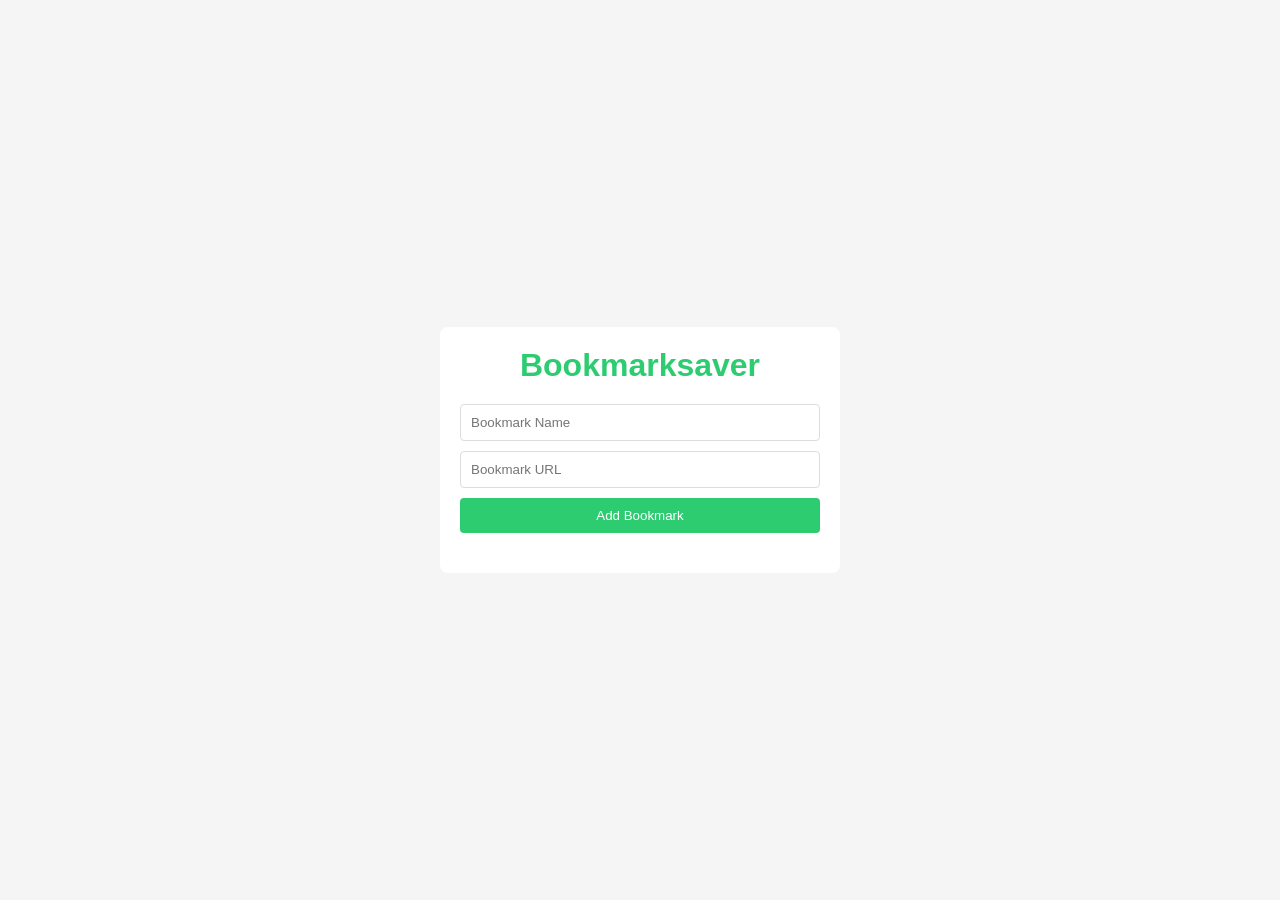
<file: book-mark-saver/index.html>
<!DOCTYPE html>
<html lang="en">
<head>
    <meta charset="UTF-8">
    <meta name="viewport" content="width=device-width, initial-scale=1.0">
    <title>Bookmark Saver</title>
    <link rel="stylesheet" href="style.css">
</head>
<body>

    <div class="app-container">
        <h1>Bookmarksaver</h1>
        <div class="input-container">
            <input type="text" id="bookmark-name" placeholder="Bookmark Name">
            <input type="url" placeholder="Bookmark URL" id="bookmark-url">
            <button id="add-bookmark">Add Bookmark</button>
        </div>

        <ul id="bookmark-list"></ul>
    </div>
    
    <script src="index.js"></script>
</body>
</html>
</file>
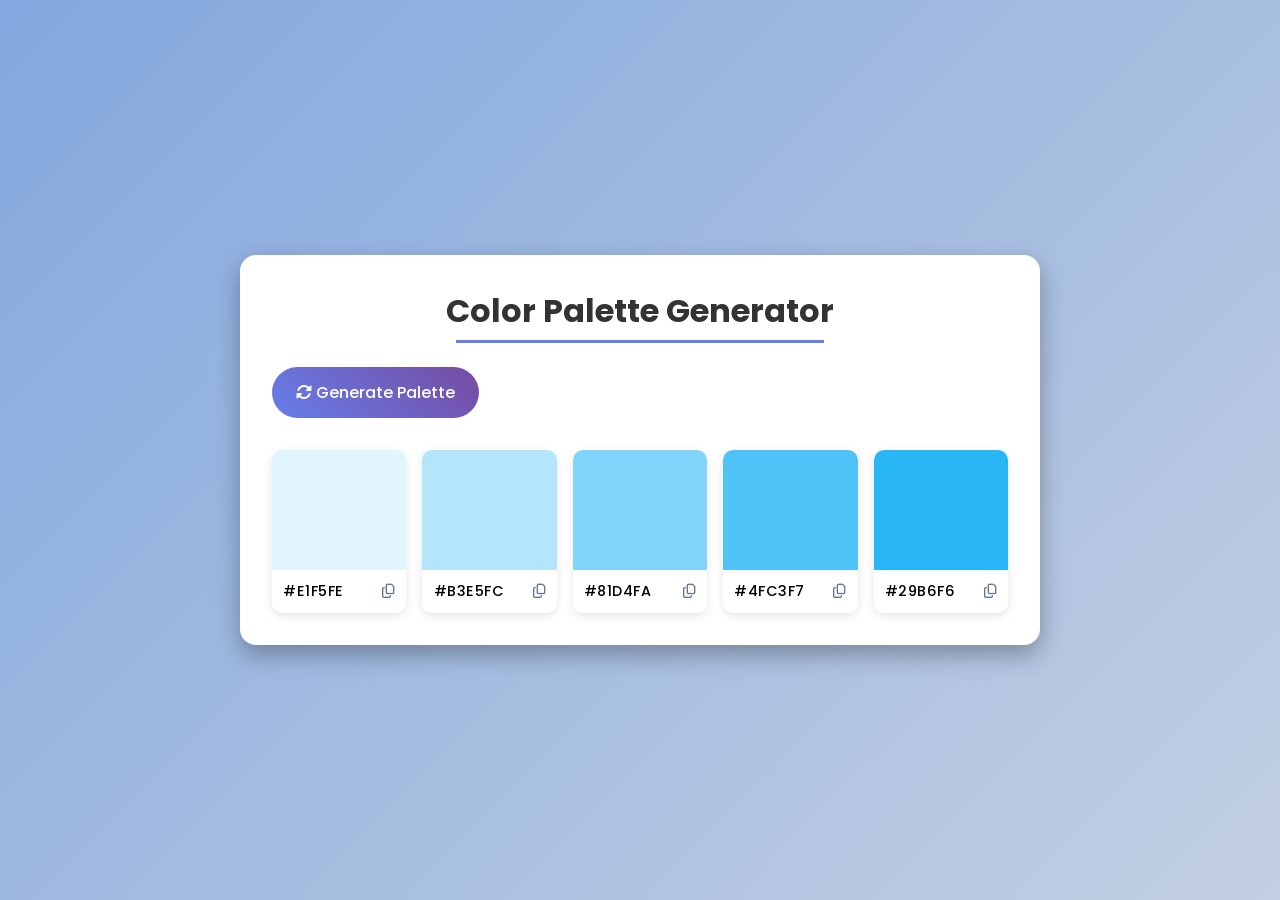
<file: color-palette-generator/index.html>
<!DOCTYPE html>
<html lang="en">
  <head>
    <meta charset="UTF-8" />
    <meta name="viewport" content="width=device-width, initial-scale=1.0" />
    <title>Color Palette Generator</title>
    <link
      rel="stylesheet"
      href="https://cdnjs.cloudflare.com/ajax/libs/font-awesome/6.7.2/css/all.min.css"
      integrity="sha512-Evv84Mr4kqVGRNSgIGL/F/aIDqQb7xQ2vcrdIwxfjThSH8CSR7PBEakCr51Ck+w+/U6swU2Im1vVX0SVk9ABhg=="
      crossorigin="anonymous"
      referrerpolicy="no-referrer"
    />
    <link rel="stylesheet" href="style.css" />
  </head>
  <body>
    <div class="container">
      <h1>Color Palette Generator</h1>

      <button id="generate-btn">
        <i class="fas fa-sync-alt"></i>
        Generate Palette
      </button>

      <div class="palette-container">
        <!-- COLOR BOX 1 -->
        <div class="color-box">
          <div class="color" style="background-color: #e1f5fe"></div>
          <div class="color-info">
            <span class="hex-value">#E1F5FE</span>
            <i class="far fa-copy copy-btn" title="Copy to clipboard"></i>
          </div>
        </div>
        <!-- COLOR BOX 2 -->
        <div class="color-box">
          <div class="color" style="background-color: #b3e5fc"></div>
          <div class="color-info">
            <span class="hex-value">#B3E5FC</span>
            <i class="far fa-copy copy-btn" title="Copy to clipboard"></i>
          </div>
        </div>
        <!-- COLOR BOX 3 -->
        <div class="color-box">
          <div class="color" style="background-color: #81d4fa"></div>
          <div class="color-info">
            <span class="hex-value">#81D4FA</span>
            <i class="far fa-copy copy-btn" title="Copy to clipboard"></i>
          </div>
        </div>
        <!-- COLOR BOX 4 -->
        <div class="color-box">
          <div class="color" style="background-color: #4fc3f7"></div>
          <div class="color-info">
            <span class="hex-value">#4FC3F7</span>
            <i class="far fa-copy copy-btn" title="Copy to clipboard"></i>
          </div>
        </div>
        <!-- COLOR BOX 5 -->
        <div class="color-box">
          <div class="color" style="background-color: #29b6f6"></div>
          <div class="color-info">
            <span class="hex-value">#29B6F6</span>
            <i class="far fa-copy copy-btn" title="Copy to clipboard"></i>
          </div>
        </div>
      </div>
</div>

    <script src="script.js"></script>
  </body>
</html>
</file>
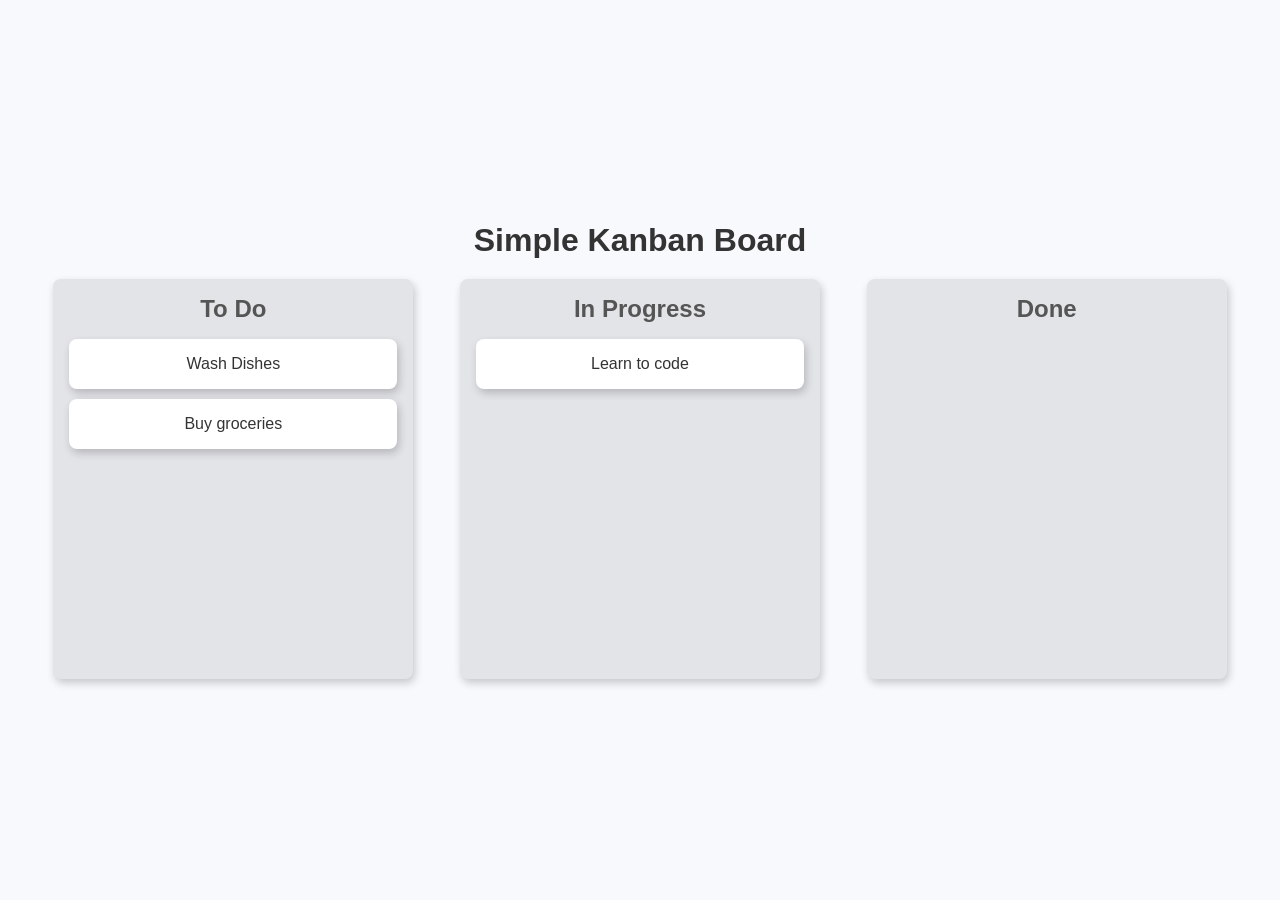
<file: drag-and-drop/index.html>
<!DOCTYPE html>
<html lang="en">
<head>
    <meta charset="UTF-8">
    <meta name="viewport" content="width=device-width, initial-scale=1.0">
    <title>Drag & Drop</title>
    <link rel="stylesheet" href="style.css">
</head>
<body>
    <div class="container">
        <h1>Simple Kanban Board</h1>

        <div class="board">
            <!-- list 1 -->
            <div class="list" id="list1">
                <h2>To Do</h2>
                <div class="card" draggable="true" id="card1">Wash Dishes</div>
                <div class="card" draggable="true" id="card2">Buy groceries</div>
            </div>

            <!-- LIST 2 -->
            <div class="list" id="list1">
                <h2>In Progress</h2>
                <div class="card" draggable="true" id="card3">Learn to code</div>
            </div>

            <!-- LIST 3 -->
            <div class="list" id="list1">
                <h2>Done</h2>
            </div>
        </div>
    </div>

    <script src="script.js"></script>
</body>
</html>
</file>
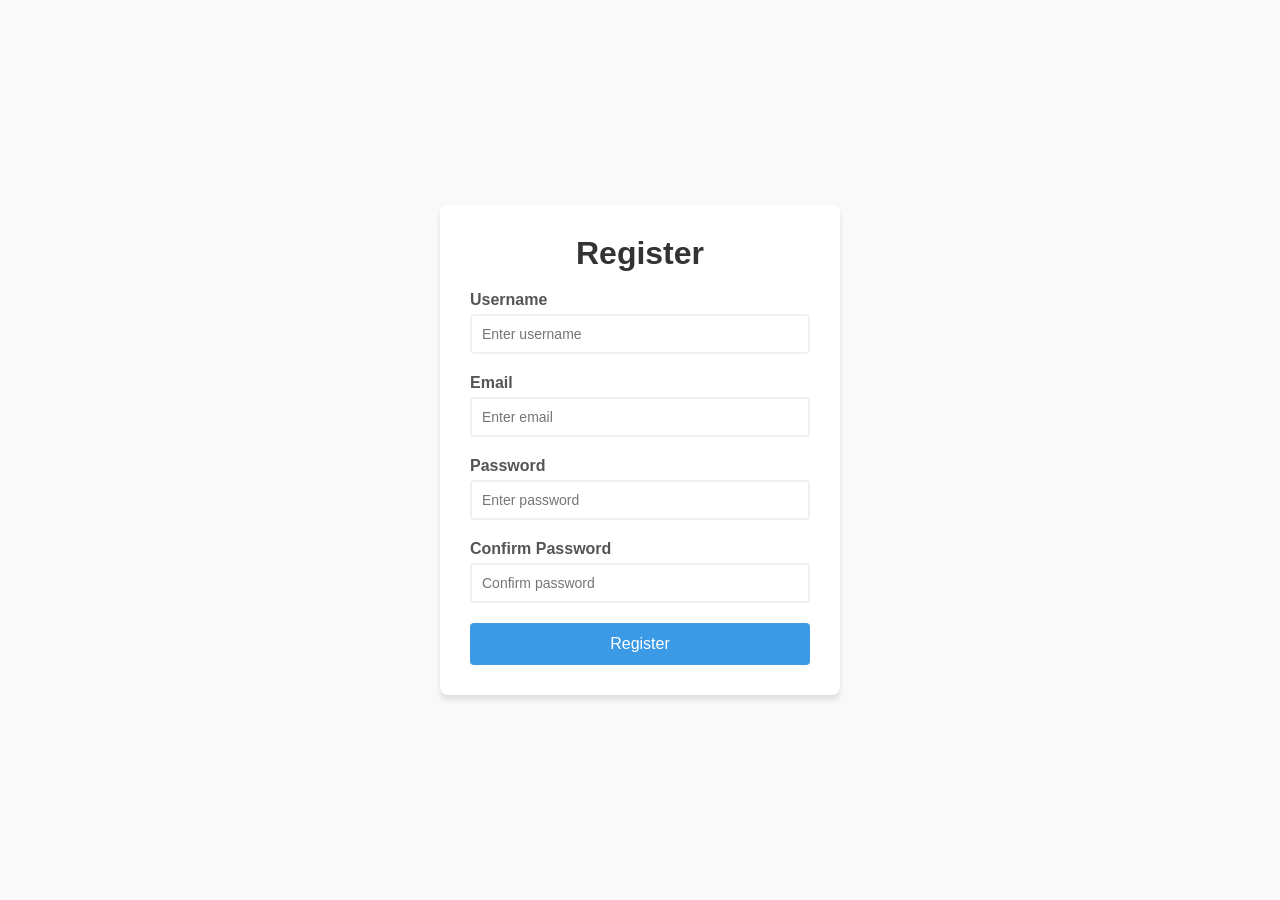
<file: form-validator/index.html>
<!DOCTYPE html>
<html lang="en">
<head>
    <meta charset="UTF-8">
    <meta name="viewport" content="width=device-width, initial-scale=1.0">
    <title>FORM VALIDATOR</title>
    <link rel="stylesheet" href="style.css">
</head>
<body>

    <div class="container">
        <form id="registration-form">
            <h1>Register</h1>

            <!-- username -->
             <div class="form-group">
                <label for="username">Username</label>
                <input type="text" id="username" placeholder="Enter username">
                <small></small>
             </div>

             <!-- email -->
              <div class="form-group">
                <label for="email">Email</label>
                <input type="email" id="email" placeholder="Enter email">
                <small></small>
             </div>

             <!-- password -->
              <div class="form-group">
                <label for="password">Password</label>
                <input type="password" id="password" placeholder="Enter password">
                <small></small>
             </div>

             <!-- confirm passwword -->
              <div class="form-group">
                <label for="confirmPassword">Confirm Password</label>
                <input type="confirmPassword" id="confirmPassword" placeholder="Confirm password">
                <small></small>
             </div>

             <!-- submit -->
              <button type="submit">Register</button>

        </form>
    
    <script src="index.js"></script>
</body>
</html>
</file>
<file: book-mark-saver/style.css>
* {
    padding: 0;
    margin: 0;
    box-sizing: border-box;
}

body {
    font-family: 'Lucida Sans', 'Lucida Sans Regular', 'Lucida Grande', 'Lucida Sans Unicode', Geneva, Verdana, sans-serif;
    background-color: whitesmoke;
    color: #333;
    display: flex;
    justify-content: center;
    align-items: center;
    height: 100vh;
}

.app-container {
    background-color: #fff;
    padding: 20px;
    border-radius: 8px;
    box-shadow: rgba(0, 0, 0, 0.1);
    text-align: center;
    max-width: 400px;
    width: 100%;
}

h1 {
    color: #2ecc71;
    margin-bottom: 20px;
}

.input-container {
    display: flex;
    flex-direction: column;
    gap: 10px;
    margin-bottom: 20px;
}

input {
    padding: 10px;
    border: 1px solid #ddd;
    border-radius: 4px;
}

button {
    padding: 10px;
    background-color: #2ecc71;
    color: white;
    border: none;
    border-radius: 4px;
    cursor: pointer;
    transition: background-color 0.3s ease;
}

button:hover{
    background-color: #27ae60;
}

#bookmark-list {
    list-style: none;
    padding: 0;
}

#bookmark-list li {
    background-color: #f9f9f9;
    padding: 10px;
    border: 1px solid #ddd;
    border-radius: 4px;
    margin-bottom: 10px;
    display: flex;
    justify-content: space-between;
    align-items: center;
}

#bookmark-list a {
    color: #2ecc71;
    text-decoration: none;
}

#bookmark-list button {
    background-color: #e74c3c;
    padding: 5px 10px;
}

#bookmark-list:hover {
    background-color: c0392b;
}
</file>
<file: color-palette-generator/style.css>
/* Basic Reset */

@import url(https://fonts.googleapis.com/css?family=Poppins:100,100italic,200,200italic,300,300italic,regular,italic,500,500italic,600,600italic,700,700italic,800,800italic,900,900italic);

*{
    margin: 0;
    padding: 0;
    box-sizing: border-box;
    font-family: "Poppins", monospace;
}

body{
    background: linear-gradient(135deg, #83a8df, #c3cfe2);
    min-height: 100vh;
    display: flex;
    align-items: center;
    justify-content: center;
    padding: 20px;
}

.container {
    background-color: #fff;
    border-radius: 1rem;
    padding: 2rem;
    width: 100%;
    max-width: 800px;
    box-shadow: 0 10px 25px rgba(0, 0, 0, 0.3);
}

h1 {
    text-align: center;
    margin-bottom: 1.5rem;
    color: #333;
    position: relative;
    padding-bottom: 0.5rem;
}

h1::after {
    content: "";
    position: absolute;
    bottom: 0;
    left: 50%;
    transform: translate(-50%);
    width: 50%;
    height: 3px;
    background-color: #667eea;
    border-bottom: 2px;
}

#generate-btn {
    background: linear-gradient(45deg, #667eea, #764ba2);
    color: #fff;
    border: none;
    padding: 0.8rem 1.5rem;
    border-radius: 50px;
    cursor: pointer;
    font-weight: 500;
    margin-bottom: 2rem;
    font-size: 1rem;
}

#generate-btn:hover{
    transform: translateY(-2px);
    box-shadow: 0 6px 10px rgba(102, 126, 234, 0.3);
}

#generate-btn:active{
    transform: translateY(0);
}

.palette-container {
    display: grid;
    gap: 1rem;
    grid-template-columns: repeat(auto-fit, minmax(130px, 1fr));
}

.color-box {
    border-radius: 10px;
    overflow: hidden;
    box-shadow: 0 3px 10px rgba(0, 0, 0, 0.1);
    transition: transform 0.2s;
}

.color-box:hover {
    transform: translateY(-5px);
}

.color {
    height: 120px;
    cursor: pointer;
}

.color-info {
    background-color: #fff;
    padding: 0.7rem;
    display: flex;
    align-items: center;
    justify-content: space-between;
    font-size: 0.9rem;
}

.hex-value{
    font-weight: 500;
    letter-spacing: 0.5px;
}

.copy-btn{
    cursor: pointer;
    color: #64748b;
    transition: color 0.2s;
}

.copy-btn:hover {
    color: #667eea;
}

@media(max-width:768px) {
    .palette-container {
        grid-template-columns: repeat(auto-fit, minmax(100px, 1fr));
    }
}
</file>
<file: drag-and-drop/style.css>
* {
    padding: 0;
    margin: 0;
    box-sizing: border-box;
}

body{
    font-family: sans-serif;
    background-color: #f7f9fc;
    display: flex;
    justify-content: center;
    align-items: center;
    min-height: 100vh;
}

.container {
    text-align: center;
    width: 100%;
    padding: 1.2rem;
}

h1 {
    color: #333;
    margin-bottom: 20px;
    font-size: 2rem;
}

.board {
    display: flex;
    justify-content: space-around;
    align-items: flex-start;
    width: 100%;
    max-width: 1200px;
    margin: 0 auto;
    gap: 20px;
}

.list {
    background-color: #e3e4e8;
    padding: 1rem;
    border-radius: 8px;
    width: 30%;
    min-height: 400px;
    box-shadow: 2px 4px 8px rgba(0, 0, 0, 0.2);
}

.list h2 {
    color: #555;
    margin-bottom: 1rem;
    font-size: 1.5rem;
}

.card {
    background-color: white;
    color: #333;
    padding: 1rem;
    margin-bottom: 10px;
    border-radius: 8px;
    cursor: grab;
    box-shadow: 2px 4px 8px rgba(0, 0, 0, 0.2);
    transition: transform 0.2s, box-shdow 0.2s;
}

.card:active {
    cursor: grabbing;
    transform: scale(1.05);
    box-shadow: 2px 4px 8px rgba(0, 0, 0, 0.2);
}

.list.over{
    background-color: #d1d3d8;
}

@media (max-width: 768px) {
    .board {
        flex-direction: column;
        align-items: center;
    }

    .list {
        width: 80%;
        margin-bottom: 20px;
    }
}
</file>
<file: form-validator/style.css>
* {
    margin: 0;
    padding: 0;
    box-sizing: border-box;
}

body {
    background-color: #f9f9f9;
    font-family: sans-serif;
    display: flex;
    justify-content: center;
    align-items: center;
    min-height: 100vh;
}

.container {
    background-color: #fff;
    border-radius: 8px;
    box-shadow: 0px 5px 5px rgba(0, 0, 0, 0.1);
    width: 100%;
    max-width: 400px;
    padding: 30px;
    overflow: hidden;
}

h1 {
    text-align: center;
    color: #333;
    margin-bottom: 1.2rem;
}

.form-group {
    margin-bottom: 20px;
    position: relative;
}

label {
    display: block;
    margin-bottom: 5px;
    color: #555;
    font-weight: bold;
}

input {
    border: 2px solid #f0f0f0;
    border-radius: 4px;
    display: block;
    width: 100%;
    padding: 10px;
    font-size: 14px;
    transition: border-color 0.3s;
}

input:focus {
    outline: none;
    border-color: #3b99e6;
}

small {
    visibility: hidden;
    position: absolute;
    bottom: -18px;
    left: 0;
    font-size: 12px;
}

button {
    cursor: pointer;
    background-color: #3b99e6;
    border: none;
    color: #fff;
    display: block;
    font-size: 1rem;
    margin-top: 20px;
    padding: 12px;
    border-radius: 4px;
    width: 100%;
    transition: background-color 0.3s;
}

button:hover {
    background-color: #2980b9;
}

.form-group.error input{
    border-color: #e74c3c;
}

.form-group.success input {
    border-color: #2ecc71;
}

form-group.error small {
    visibility: visible;
    color: #e74c3c;
}
</file>
